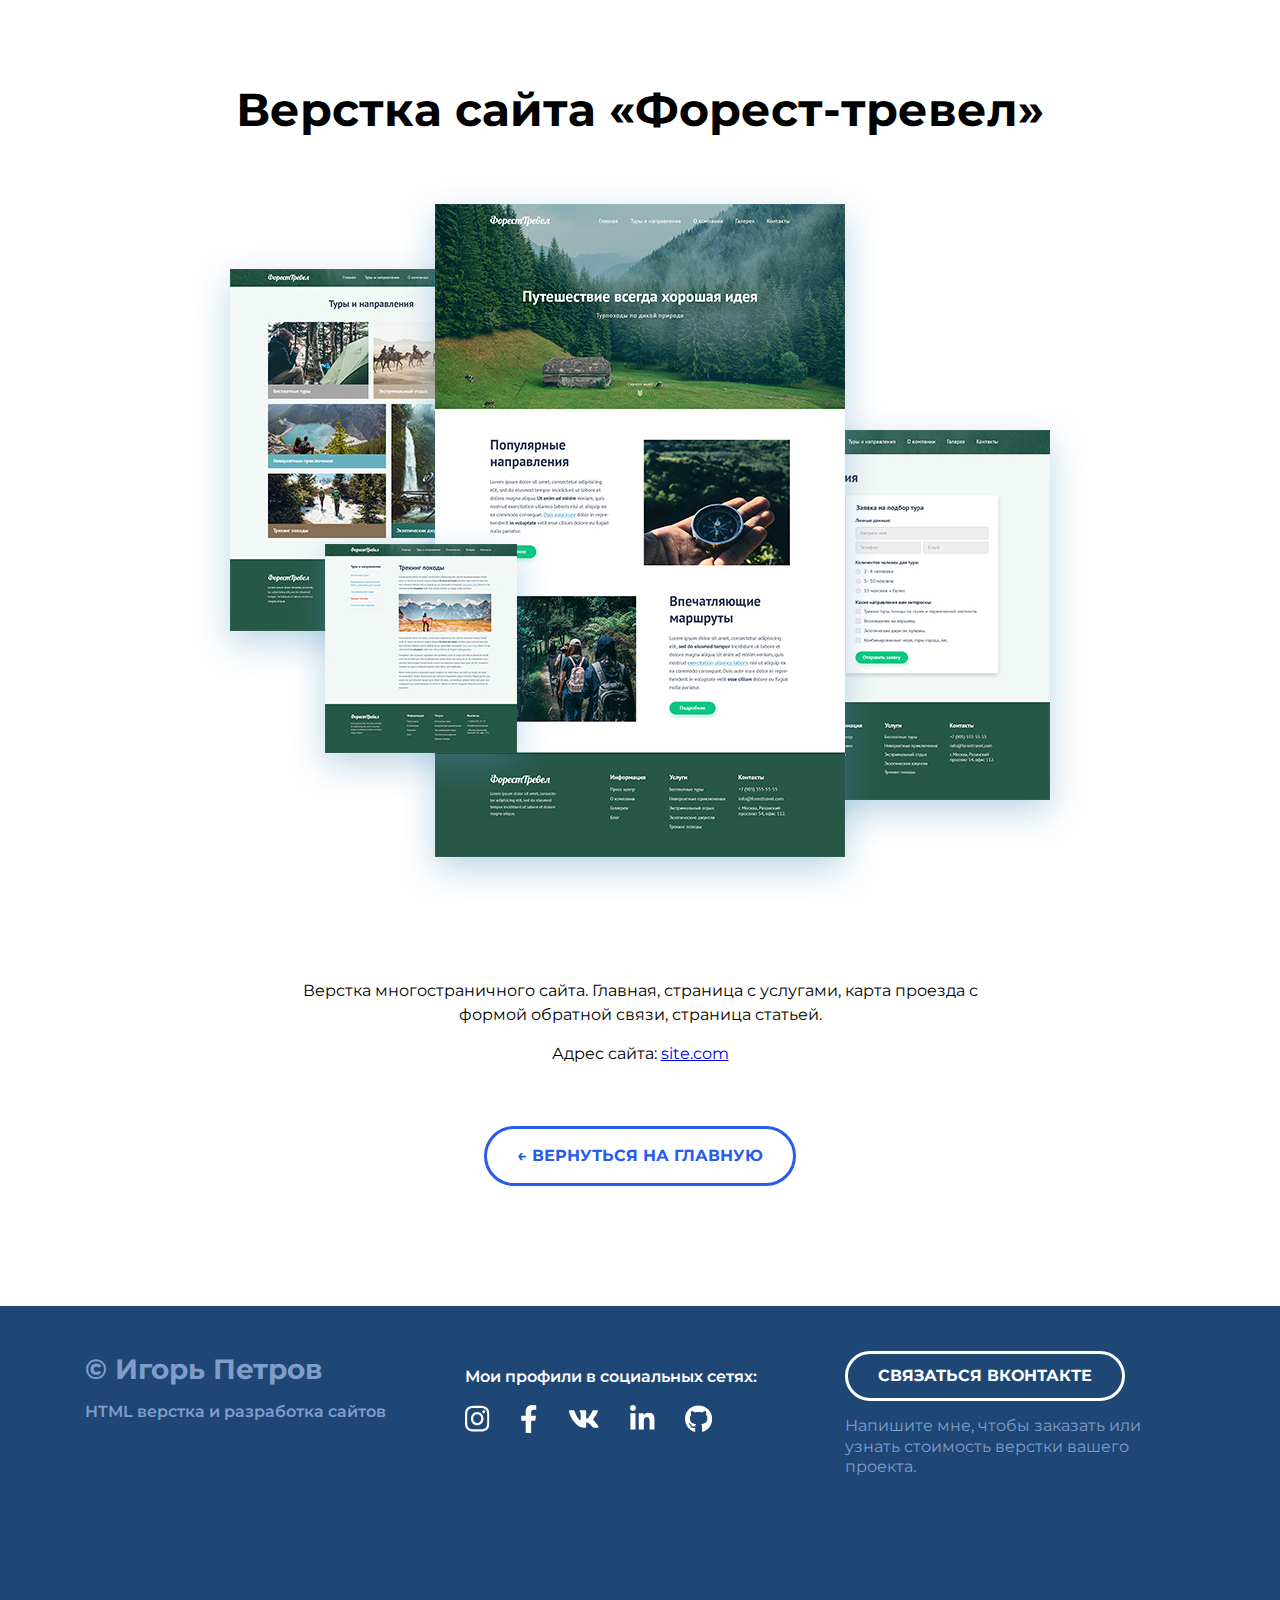
<file: forest-travel.html>
<!DOCTYPE html>
<html lang="ru">

<head>
   <meta charset="UTF-8">
   <meta http-equiv="X-UA-Compatible" content="IE=edge">
   <meta name="viewport" content="width=device-width, initial-scale=1.0">
   <title>Проект "Форест тревел"</title>

   <!-- STYLE CSS -->
   <link rel="stylesheet" href="./css/main.css">
   <link rel="stylesheet" href="./css/media.css">
   <!-- FONTS -->
   <link href="https://fonts.googleapis.com/css2?family=Montserrat:wght@400;600;700&display=swap" rel="stylesheet">

</head>

<body>

   <!-- BLOCK PROJECT -->
   <main>
      <article class="project">
         <div class="container">
            <h1 class="project-header">Верстка сайта «Форест-тревел»</h1>

            <div class="project-img">
               <img src="./img/projects/forest-full.jpg" alt="Верстка сайта «Форест-тревел»">
            </div>

            <div class="project-description">
               <p>Верстка многостраничного сайта. Главная, страница с услугами, карта проезда с формой обратной связи,
                  страница статьей.</p>
               <p>Адрес сайта: <a href="#">site.com</a></p>
            </div>

            <a href="index.html" class="project-btn">← Вернуться на главную</a>

         </div>
      </article>
   </main>

   <!-- BLOCK FOOTER -->
   <footer class="footer">
      <div class="container">
         <div class="footer-row">

            <!-- Footer-copyright -->
            <div class="footer-copyright footer-col">
               <div class="footer-copyright-name">© Игорь Петров</div>
               <p>HTML верстка и разработка сайтов</p>
            </div>

            <!-- Footer-icons -->
            <div class="footer-social footer-col">
               <p>Мои профили в социальных сетях:</p>
               <div class="footer-social-row">
                  <a href="#">
                     <img src="./img/socials/instagram.svg" alt="Instagramm">
                  </a>
                  <a href="#">
                     <img src="./img/socials/facebook.svg" alt="Facebook">
                  </a>
                  <a href="#">
                     <img src="./img/socials/vk.svg" alt="VK">
                  </a>
                  <a href="#">
                     <img src="./img/socials/linkedin.svg" alt="Linkedin">
                  </a>
                  <a href="#">
                     <img src="./img/socials/github.svg" alt="Github">
                  </a>
               </div>
            </div>

            <!-- Footer-contacts -->
            <div class="footer-contacts footer-col">
               <a href="#" class="footer-contacts-button">Связаться Вконтакте</a>
               <p>Напишите мне, чтобы заказать или узнать стоимость верстки вашего проекта.</p>
            </div>


         </div>
      </div>
   </footer>

</body>

</html>
</file>
<file: css/main.css>
* {
   box-sizing: border-box;
}

html {
   scroll-behavior: smooth;
}

body {
   margin: 0;
   padding: 0;
   font-family: 'Montserrat', sans-serif;
   color: #000;
}

img {
   max-width: 100%;
}

.container {
   max-width: 1140px;
   margin-left: auto;
   margin-right: auto;
   padding-left: 15px;
   padding-right: 15px;
}

.none {
   display: none !important;
}

/* INDEX */

/* block header */
.header {
   position: relative;
   /* Родитель позиционирование для .header-arrow */

   /* Определяем модель flex-box для блока .header */
   display: flex;
   flex-direction: column;
   /* Выстраиваем flex-элементы в колонку, основная ось - Y */
   justify-content: center;
   /* Выравнивание по основной оси */
   align-items: center;
   /* выравнивание по поперечной оси */

   width: 100%;
   height: 100vh;

   /* background-color: #556983; */
   /* background-image: url("./../img/header/header-bg.jpg"); */
   background-size: cover;
   background-position: center;
}

.header-title {
   margin: 0;
   margin-bottom: 25px;
   font-weight: 700;
   font-size: 56px;
   line-height: 130%;
   text-align: center;
   color: #fff;
}

.header-subtitle {
   margin: 0;
   font-weight: 700;
   font-size: 16px;
   line-height: 150%;
   text-align: center;
   letter-spacing: 0.2em;
   text-transform: uppercase;
   color: #FFFFFF;
}

.header-arrow {
   width: 48px;
   height: 48px;

   /* Абсолютное позиционирование относительно родителя .header */
   position: absolute;
   bottom: 30px;
   left: 50%;
   transform: translate(-50%, 0px);
}

/* block portfolio */
.portfolio {
   padding-top: 80px;
   padding-bottom: 115px;
}

.portfolio-header {
   margin: 0;
   margin-bottom: 70px;
   font-weight: 700;
   font-size: 46px;
   line-height: 130%;
   text-align: center;
   color: #000;
}

.portfolio-cards-wrapper {
   display: flex;
   flex-wrap: wrap;
   justify-content: space-between;
}

.portfolio-card {
   max-width: 540px;
   margin-bottom: 30px;
   background-color: #fff;
   box-shadow: 0px 10px 40px rgba(126, 155, 189, 0.35);
   transition: transform 0.2s ease-in;
}

.portfolio-card:hover {
   transform: translateY(-15px);
}

.portfolio-card:last-child,
.portfolio-card:nth-last-child(2) {
   margin-bottom: 0;
}

.portfolio-card-link {
   display: block;
   text-decoration: none;
   padding: 20px;
   color: #000;
   transition: color 0.2s ease-in;
}

.portfolio-card-link:hover {
   color: #275BEC;;
}

.portfolio-card-img {
   margin-bottom: 20px;
}

.portfolio-card-title {
   margin: 0;
   margin-bottom: 13px;
   font-weight: 600;
   font-size: 24px;
   line-height: 130%;
}

.portfolio-card p {
   margin: 0;
   font-size: 16px;
   line-height: 130%;
}

/* block footer */
.footer {
   padding-top: 45px;
   padding-bottom: 130px;
   background-color: #1E4776;
   color: #fff;
}

.footer-row {
   display: flex;
   justify-content: space-between;
}

.footer-col {
   max-width: 350px;
   flex-grow: 1;
}

.footer-copyright {
   color: #7E9EC9;
   line-height: 1.3;
}

.footer-copyright-name {
   font-weight: 700;
   font-size: 28px;
   margin-bottom: 15px;
}

.footer-copyright p {
   margin: 0;
   margin-bottom: 15px;
   font-weight: 600;
   font-size: 16px;
}

.footer-social p {
   font-weight: 600;
   font-size: 16px;
   line-height: 1.3;
}

.footer-social-row {
   display: flex;
   align-items: center;
}

.footer-social-row>*+* {
   margin-left: 30px;
}

.footer-contacts-button {
   display: inline-block;
   height: 50px;
   padding-left: 30px;
   padding-right: 30px;

   border: 3px solid #FFFFFF;
   border-radius: 50px;

   line-height: 44px;
   font-weight: 700;
   font-size: 16px;
   text-transform: uppercase;
   text-decoration: none;
   color: #FFFFFF;

   transition: all 0.2s ease-in;
}

.footer-contacts-button:hover {
   background-color: #fff;
   color: #1E4776;
}

.footer-contacts p {
   margin: 15px 0;
   font-weight: 400;
   font-size: 16px;
   line-height: 1.3;
   color: #7E9EC9;
}

/* FOREST-TRAVEL */

.project {
   padding-top: 80px;
   padding-bottom: 120px;
   text-align: center;
}

.project-header {
   margin: 0;
   margin-bottom: 40px;
   font-weight: 700;
   font-size: 46px;
   line-height: 1.3;
}

.project-img {
   margin-bottom: 70px;
}

.project-description {
   margin: 0 auto 60px;
   max-width: 730px;
}

.project-description p {
   margin: 0;
   margin-bottom: 15px;
   font-size: 16px;
   line-height: 1.5;
}

.project-btn {
   display: inline-block;
   height: 60px;
   padding: 0 30px;

   border: 3px solid #275BEC;
   border-radius: 50px;

   line-height: 54px;
   font-weight: 700;
   font-size: 16px;
   text-transform: uppercase;
   text-decoration: none;
   color: #275BEC;

   transition: all 0.2s ease-in;
}

.project-btn:hover {
   background-color: #275BEC;
   color: #fff;
}
</file>
<file: css/media.css>
/* Медиа запрос для экранов с шириной до 1140px */
@media(max-width: 1140px) {
   .portfolio-card {
      width: calc(50% - 15px);
   }

   .footer {
      padding-top: 40px;
      padding-bottom: 60px;
   }

   .footer-row {
      flex-direction: column-reverse;
      align-items: center;
      text-align: center;
   }

   .footer-col {
      margin-bottom: 50px;
   }

   .footer-col:first-child {
      margin-bottom: 0;
   }
}

/* Медиа запрос для экранов с шириной до 760px */
@media(max-width: 760px) {
   .header-title {
      font-size: 32px;
   }

   .header-subtitle {
      font-size: 14px;
   }

   .portfolio {
      padding-top: 40px;
      padding-bottom: 60px;
   }

   .portfolio-header {
      font-size: 32px;
      margin-bottom: 30px;
   }

   .portfolio-card {
      max-width: 530px;
      width: 100%;
   }

   .portfolio-card:nth-last-child(2) {
      margin-bottom: 30px;
   }

   .portfolio-cards-wrapper {
      justify-content: center;
   }

   .portfolio-card-link {
      padding: 15px;
   }

   .portfolio-card-img {
      margin-bottom: 10px;
   }

   .portfolio-card-title {
      font-size: 18px;
      margin-bottom: 10px;
   }

   .portfolio-card p {
      font-size: 14px;
   }

   .footer-copyright-name {
      font-size: 18px;
      margin-bottom: 5px;
   }

   .footer-copyright p {
      font-size: 14px;
   }

   .footer-social p {
      font-size: 14px;
   }

   .footer-contacts p {
      font-size: 14px;
      margin: 0;
      margin-top: 15px;
   }

   /* PAGE FOREST-TRAVEL */

   .project {
      padding: 40px 0 60px;
   }

   .project-header {
      font-size: 28px;
      margin-bottom: 30px;
   }

   .project-img {
      margin-bottom: 20px;
   }

   .project-description {
      margin-bottom: 50px;
   }

   .project-btn {
      padding: 0 10px;
      width: 100%;
      max-width: 320px;
   }
}
</file>
